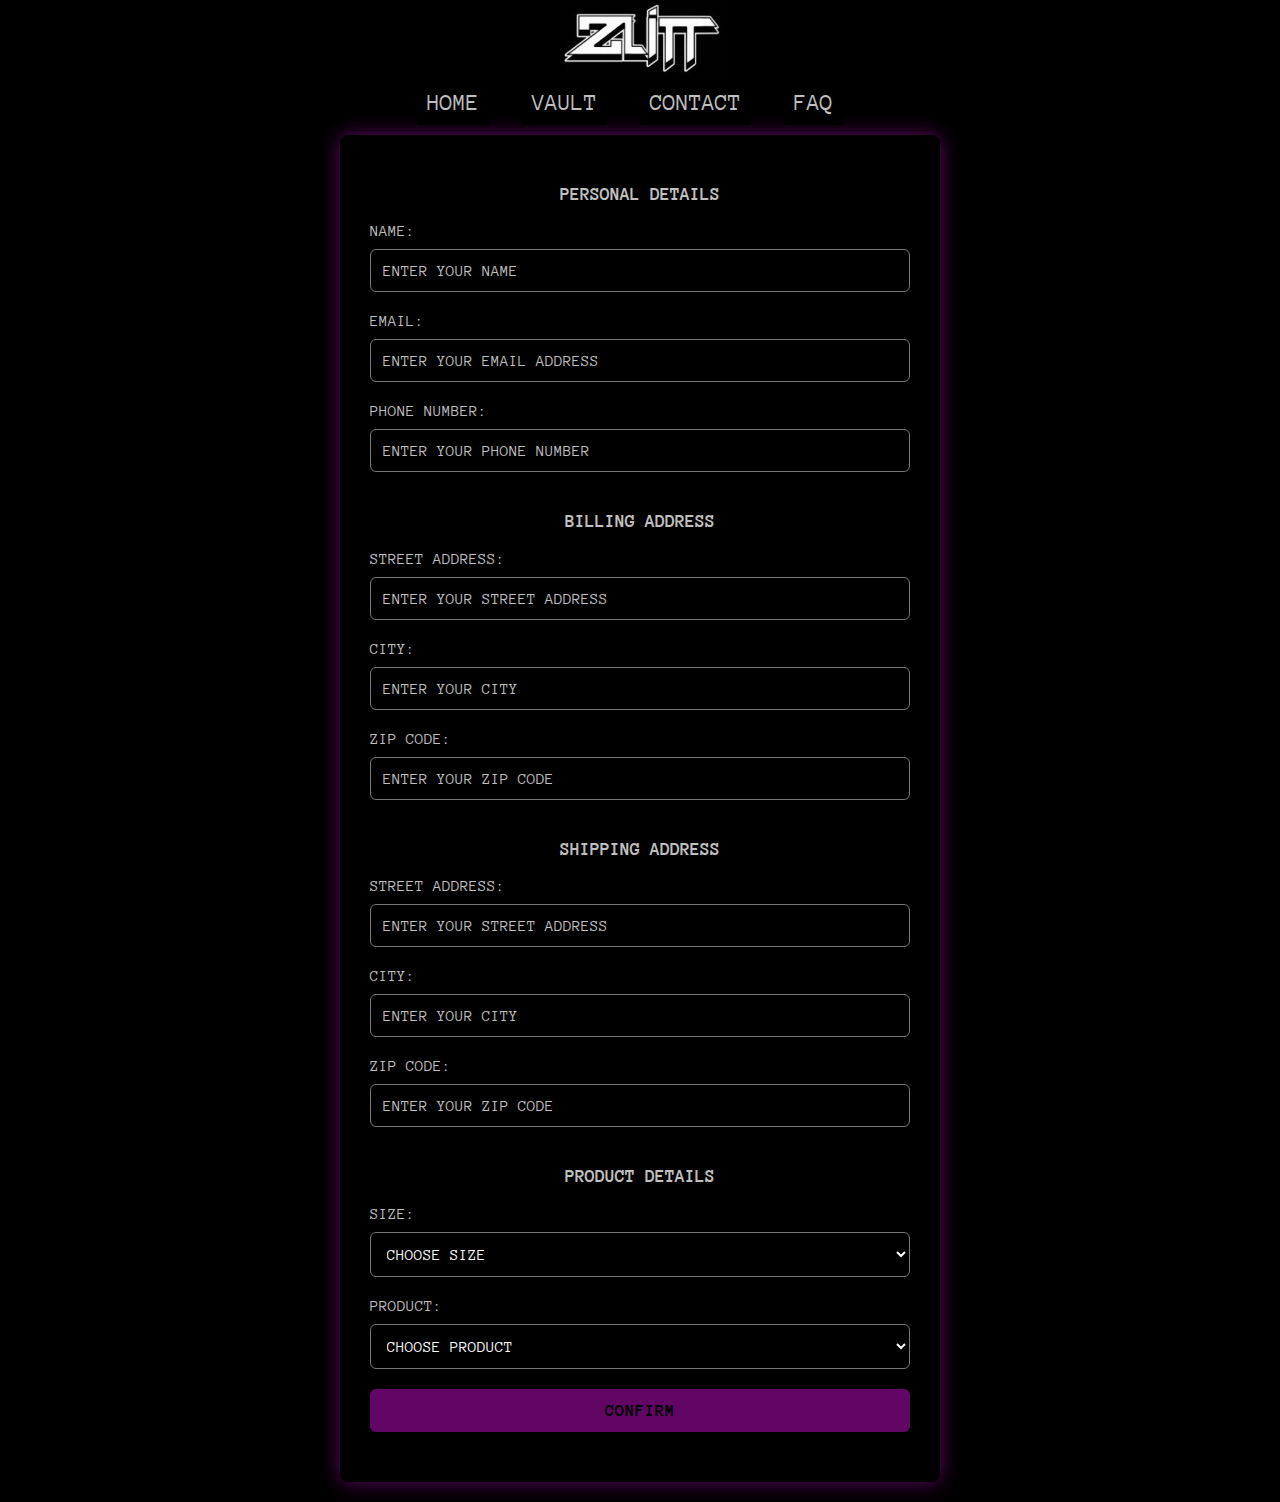
<file: checkoutpage1.html>
<!DOCTYPE html>
<html lang="en">
<head>
    <meta charset="UTF-8">
    <meta name="viewport" content="width=device-width, initial-scale=1.0">
    <title>Astro Chic Silver</title>
    <script src="https://www.paypal.com/sdk/js?client-id=AWdQWt7bYWuN3IXQnziZ8WfcNClzajAfIjAzoLraeERPUVNo9YTC49sscH7PUOXQ9nFGObyjlTXb9y-U"></script>
    <script src="app1.js" defer></script>
    <link rel="stylesheet" type="text/css" href="styles.css">
    <link rel="stylesheet" type="text/css" href="checkout.css">
    <link rel="icon" type="image/png" href="logo.jpg">
    <link rel="preconnect" href="https://fonts.googleapis.com">
    <link rel="preconnect" href="https://fonts.gstatic.com" crossorigin>
    <link href="https://fonts.googleapis.com/css2?family=Anonymous+Pro&display=swap" rel="stylesheet">
    
</head>
<body>

    

    <header class="header-container">
        <a href="index.html" class="logo-link"><img src="logo.jpg" class="logo" alt="Your Logo"></a>
        <nav>
            <ul class="nav-list">
                <li><a href="index.html">HOME</a></li>
                <li><a href="vault.html">VAULT</a></li>
                <li><a href="contact.html">CONTACT</a></li>
                <li><a href="faq.html">FAQ</a></li>
            </ul>
        </nav>
    </header>
   


    <form id="checkoutForm" class="contact-form" action="https://formsubmit.co/naveenramadhar@gmail.com" method="POST">
        <input type="hidden" name="_next" value="waitlist.html">
            <input type="hidden" name="_captcha" value="false">
            <input type="hidden" name="_subject" value="Order Information!">  

            <h3>PERSONAL DETAILS</h3>

    <label for="name">NAME:</label>
    <input type="text" id="name" name="name" placeholder="ENTER YOUR NAME" required>

    <label for="email">EMAIL:</label>
    <input type="email" id="email" name="email" placeholder="ENTER YOUR EMAIL ADDRESS" required>

    <label for="phone">PHONE NUMBER:</label>
    <input type="tel" id="phone" name="phone" placeholder="ENTER YOUR PHONE NUMBER" required>

    <h3>BILLING ADDRESS</h3>

    <label for="billingAddress">STREET ADDRESS:</label>
    <input type="text" id="billingAddress" name="billingAddress" placeholder="ENTER YOUR STREET ADDRESS" required>

    <label for="billingCity">CITY:</label>
    <input type="text" id="billingCity" name="billingCity" placeholder="ENTER YOUR CITY" required>

    <label for="billingZip">ZIP CODE:</label>
    <input type="text" id="billingZip" name="billingZip" placeholder="ENTER YOUR ZIP CODE" required>

    <h3>SHIPPING ADDRESS</h3>

    <label for="shippingAddress">STREET ADDRESS:</label>
    <input type="text" id="shippingAddress" name="shippingAddress" placeholder="ENTER YOUR STREET ADDRESS" required>

    <label for="shippingCity">CITY:</label>
    <input type="text" id="shippingCity" name="shippingCity" placeholder="ENTER YOUR CITY" required>

    <label for="shippingZip">ZIP CODE:</label>
    <input type="text" id="shippingZip" name="shippingZip" placeholder="ENTER YOUR ZIP CODE" required>

    <h3>PRODUCT DETAILS</h3>

    <label for="productSize">SIZE:</label>
    <select id="productSize" name="productSize" required>
        <option value="" disabled selected hidden>CHOOSE SIZE</option>
        <option value="S">S</option>
        <option value="M">M</option>
        <option value="L">L</option>
        <option value="XL">XL</option>
    </select>

    <label for="productName">PRODUCT:</label>
    <select id="productName" name="productName" required>
        <option value="" disabled selected hidden>CHOOSE PRODUCT</option>
        <option value="roseRiot">ROSÉ RIOT</option>
        <option value="seductiveSuit">SEDUCTIVE SUIT</option>
    </select>

    <input type="submit" value="CONFIRM">
</form>


</body>
</html>
</file>
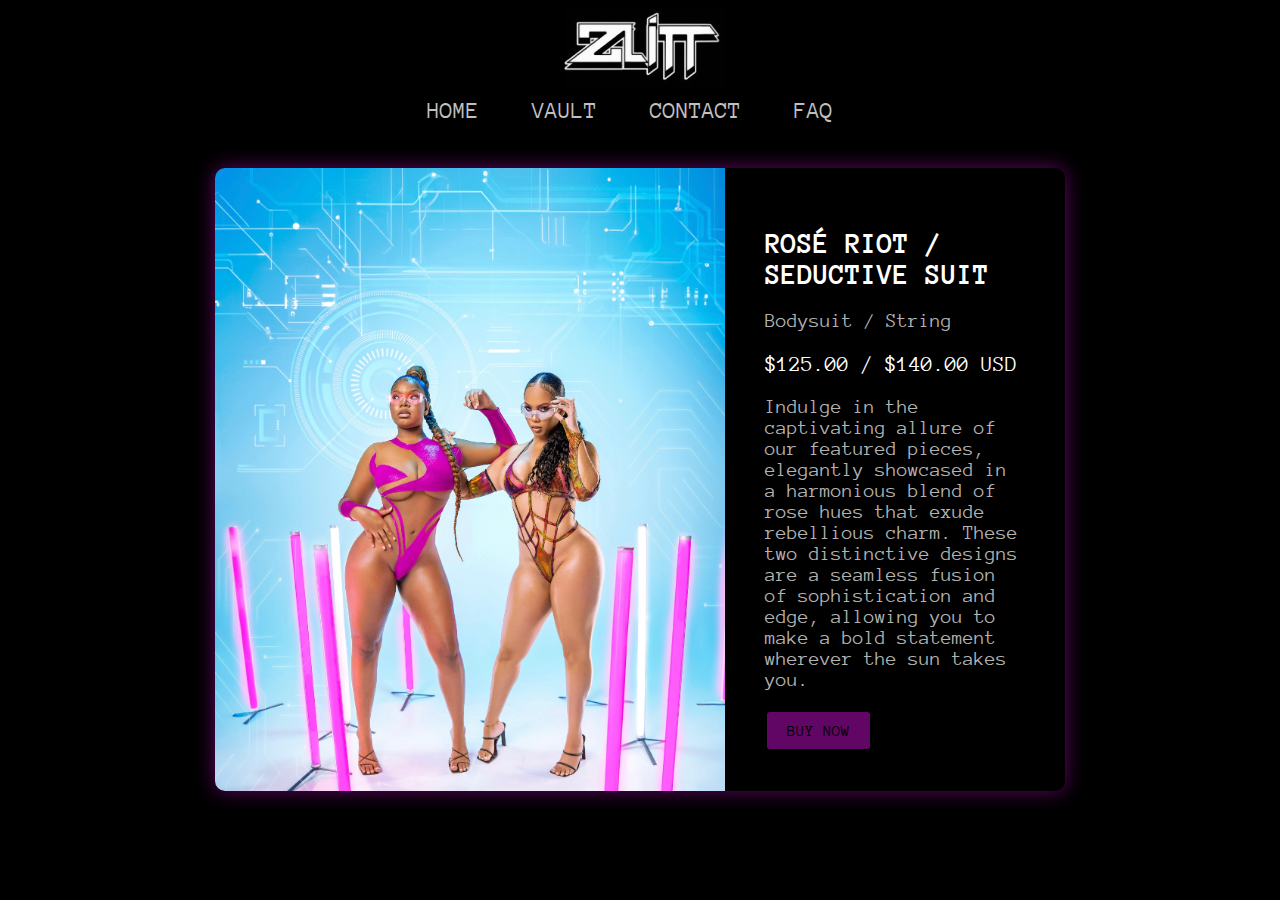
<file: productpage.html>
<!DOCTYPE html>
<html lang="en">
<head>
    <meta charset="UTF-8">
    <meta name="viewport" content="width=device-width, initial-scale=1.0">
    <title>Astro Chic Silver</title>
    <script src="https://www.paypal.com/sdk/js?client-id=AWdQWt7bYWuN3IXQnziZ8WfcNClzajAfIjAzoLraeERPUVNo9YTC49sscH7PUOXQ9nFGObyjlTXb9y-U"></script>
    <script src="app1.js" defer></script>
    <link rel="stylesheet" type="text/css" href="productpage.css">
    <link rel="icon" type="image/png" href="logo.jpg">
    <link rel="preconnect" href="https://fonts.googleapis.com">
    <link rel="preconnect" href="https://fonts.gstatic.com" crossorigin>
    <link href="https://fonts.googleapis.com/css2?family=Anonymous+Pro&display=swap" rel="stylesheet">
    
</head>
<body>

    

    <header class="header-container">
        <a href="index.html" class="logo-link"><img src="logo.jpg" class="logo" alt="Your Logo"></a>
        <nav>
            <ul class="nav-list">
                <li><a href="index.html">HOME</a></li>
                <li><a href="vault.html">VAULT</a></li>
                <li><a href="contact.html">CONTACT</a></li>
                <li><a href="faq.html">FAQ</a></li>
            </ul>
        </nav>
    </header>

    <div class="product-container">
        <img src="itemss.jpg"  class="product-image">
        <div class="product-details">
            <h1 class="product-title">ROSÉ RIOT / SEDUCTIVE SUIT</h1>
            <p class="product-colour">Bodysuit / String</p>
            
            
            <p class="product-price">$125.00 / $140.00 USD</p>
            
            <p class="product-description">
                Indulge in the captivating allure of our featured pieces, elegantly showcased in a harmonious blend of rose hues that exude rebellious charm. These two distinctive designs are a seamless fusion of sophistication and edge, allowing you to make a bold statement wherever the sun takes you.</p>
            <div>
            <a class="buy-btn" href="checkoutpage1.html">BUY NOW</a>
            </div>
            
            
            
        </div>
    </div>
    

    <footer class="footer-container">
       
    </footer>

</body>
</html>
</file>
<file: styles.css>
*{
    background-color: black;
    scroll-behavior: smooth;
    box-sizing: border-box;
    font-family: "Anonymous Pro";
    
    }

    .logo{
        vertical-align: middle;
        max-height: 80px;
        }



/* Loader Styles */
#loader {
    position: fixed;
    top: 0;
    left: 0;
    width: 100%;
    height: 100%;
    background: #000; /* Set the background to black */
    display: flex;
    justify-content: center;
    align-items: center;
}

#loader img {
    width: 100px; /* Adjust the size to fit your logo */
    opacity: 1; /* Initial opacity is 1 */
    transition: opacity 2s ease-out
}


.thanksmessage{
    font-family: "Anonymous Pro";
    display: flex;
    align-items: center;
    justify-content: center;
    height: 90vh;
    margin: 0;
    color: white;
  }



h2, h3, h4, a, p{
    color: silver;
    text-align: center;
    font-family: "Anonymous Pro";
}


header {
    background-color: black;
    color: silver;
    text-align: center;
}


nav ul {
    list-style-type: none;
    background-color: black;
    text-align: center;
    font-size: 24px;
    padding: 0;
    margin: 0; /* Add this line to remove default margin */
    margin-top: 10px;
}

nav li {
    display: inline;
    margin-right: 20px;
    padding: 10px;
   
}

nav a {
    text-decoration: none;
    color: silver;
    transition: color 0.3s ease;
}

ul li a:hover {
    color: white;
}

section {
    padding: 20px;
}

.product-grid {
    display: grid;
    grid-template-columns: 1fr 1fr 1fr;
    gap: 20px;
    
}

.product {
   
    padding: 0px;
    text-align: center;
}

.product img {
    max-width: 100%;
    height: auto;
    border-radius: 10px;
}

.product h3 {
    font-size: 1.2rem;
}

.product p {
    font-size: 1rem;
    margin: 5px 0;
}



footer {
    background-color: black;
    color: silver;
    padding: 10px;
    text-align: center;
}

/* Media query for screens with a width of 600 pixels or less (typical mobile screens) */
@media (max-width: 600px) {
    .product-grid {
        grid-template-columns: 1fr; /* Display as a single column on smaller screens */
    }


    nav li {
        margin-right: 0px;
    }

}

.product {
    position: relative;
}

.button-container {
    position: absolute;
    top: 50%;
    left: 50%;
    transform: translate(-50%, -50%);
    text-align: center;
    border-radius: 5px !important;
}

.black-button {
    background-color: black;
    color: #ffffff;
    padding: 12px 24px;
    font-size: 18px;
    border: none;
    cursor: pointer;
    border-radius: 5px !important;
}

.her{
    font-weight: 900;
    color: rgba(195, 12, 204, 0.5);
    font-family: 'Alex Brush', cursive;
    font-size: 22px;
  }

  body {
   
    color: white;
    font-family: 'Arial', sans-serif;
    margin: 0;
    padding: 0;
}
</file>
<file: checkout.css>
*{
    font-family: "Anonymous Pro";
}
body {
    background-color: black;
    color: white;
    font-family: 'Arial', sans-serif;
    margin: 0;
    padding: 0;
}

h2, h3 {
   color: silver;
   background-color: transparent;
}

form {
    max-width: 600px;
    margin: 20px auto;
    padding: 30px;
    background-color: black;
    border-radius: 8px;
    box-shadow: 0 0 20px rgba(195, 12, 204, 0.5);
}

label {
    display: block;
    margin-bottom: 10px;
    color: silver;
    background-color: transparent;
}

input {
    width: 100%;
    padding: 12px;
    margin-bottom: 20px;
    box-sizing: border-box;
    background-color: black;
    color: white;
    border: 1px solid #777;
    border-radius: 6px;
    font-size: 16px;
    outline: none;
}

input[type="submit"] {
    background-color: rgba(195, 12, 204, 0.5);
    color: black;
    cursor: pointer;
    font-size: 18px;
    font-weight: bold;
    transition: background-color 1s, color 1s;
    border: none;
}

input[type="submit"]:hover {
    background-color: white;
}

select, .placeholder {
    width: 100%;
    padding: 12px;
    box-sizing: border-box;
    background-color: black;
    color: white;
    border: 1px solid #777;
    border-radius: 6px;
    font-size: 16px;
    margin-bottom: 20px;
    outline: none;
}

option {
    background-color: #555;
    color: white;
}

input::placeholder,
select::placeholder {
    color: silver;
}
</file>
<file: productpage.css>
*{
    background-color: black;
    scroll-behavior: smooth;
    box-sizing: border-box;
    font-family: "Anonymous Pro";
    
    }

    .logo{
        vertical-align: middle;
        max-height: 80px;
        }

        
        
        header {
            background-color: black;
            color: silver;
            text-align: center;
        }
        
        
        .logo {
            max-height: 80px;
            vertical-align: middle;
        }
        
        nav ul {
            list-style-type: none;
            background-color: black;
            text-align: center;
            font-size: 24px;
            padding: 0;
            margin: 0; /* Add this line to remove default margin */
            margin-top: 10px;
        }
        
        nav li {
            display: inline;
            margin-right: 20px;
            padding: 10px;
           
        }
        
        nav a {
            text-decoration: none;
            color: silver;
            transition: color 0.3s ease;
        }
        
        ul li a:hover {
            color: white;
        }
        
        
        .product-container {
    
            display: flex;
            max-width: 850px;
            margin: 45px auto;
            background-color: black;
            box-shadow: 0 0 20px rgba(195, 12, 204, 0.5);
            border-radius: 10px;
            overflow: hidden;
        }
        
        .product-image {
            max-width: 60%;
            height: auto;
            
        }
        
        .product-details {
            padding: 40px;
           
        }

        
        .product-title {
            font-size: 30px;
            color: #ffffff;
            margin-bottom: 10px;
        }
        
        .product-price {
            font-size: 22px;
            color: #ffffff;
            margin-bottom: 10px;
        }
        
        .product-description, .product-colour {
            font-size: 20px;
            color: #b3b3b3;
            margin-bottom: 20px;
        }

        
        
        .buy-btn {
            display: inline-block;
            padding: 10px 20px; /* Adjust padding as needed */
            font-size: 16px; /* Adjust font size as needed */
            text-align: center;
            text-decoration: none;
            cursor: pointer;
            border: 2px solid #000; /* Black border */
            border-radius: 5px; /* Adjust border radius as needed */
            background-color: rgba(195, 12, 204, 0.5); /* White background */
            color: #000; /* Black text color */
            transition: background-color 1s, color 1s; /* Color transition with a duration of 1.2 seconds */
          }
          
          /* Hover effect */
          .buy-btn:hover {
            background-color: white; /* Black background on hover */
            color: black; /* White text color on hover */
          }
        
        .footer-container {
            background-color: black;
            color: #b3b3b3;
            padding: 20px;
            text-align: center;
        }
        
        @media only screen and (max-width: 600px) {

            nav li {
                margin-right: 0px;
            }

            
            .product-container {
                flex-direction: column; /* Stack items vertically on small screens */
                align-items: center; /* Center items horizontally on small screens */
                padding: 15px ; /* Increase the padding for more space on small screens */
                margin-top: 30px;
                margin-bottom: 20px;
            }
        
            .product-image {
                max-width: 100%; /* Make the image take up the full width */
                margin-bottom: 20px; /* Add spacing between image and details */
                border-radius: 10px;
            }
        
            .product-details {
                text-align: center; /* Center the text */
                padding: 20px;
            }

            .product-title {
                margin-top: -30px;
            }

            .product-colour {
                display: none;
            }

            .product-price {
                margin-top: 5px;
            }

            .product-description{
                margin-top: 5px;
            }

            
        }
</file>
